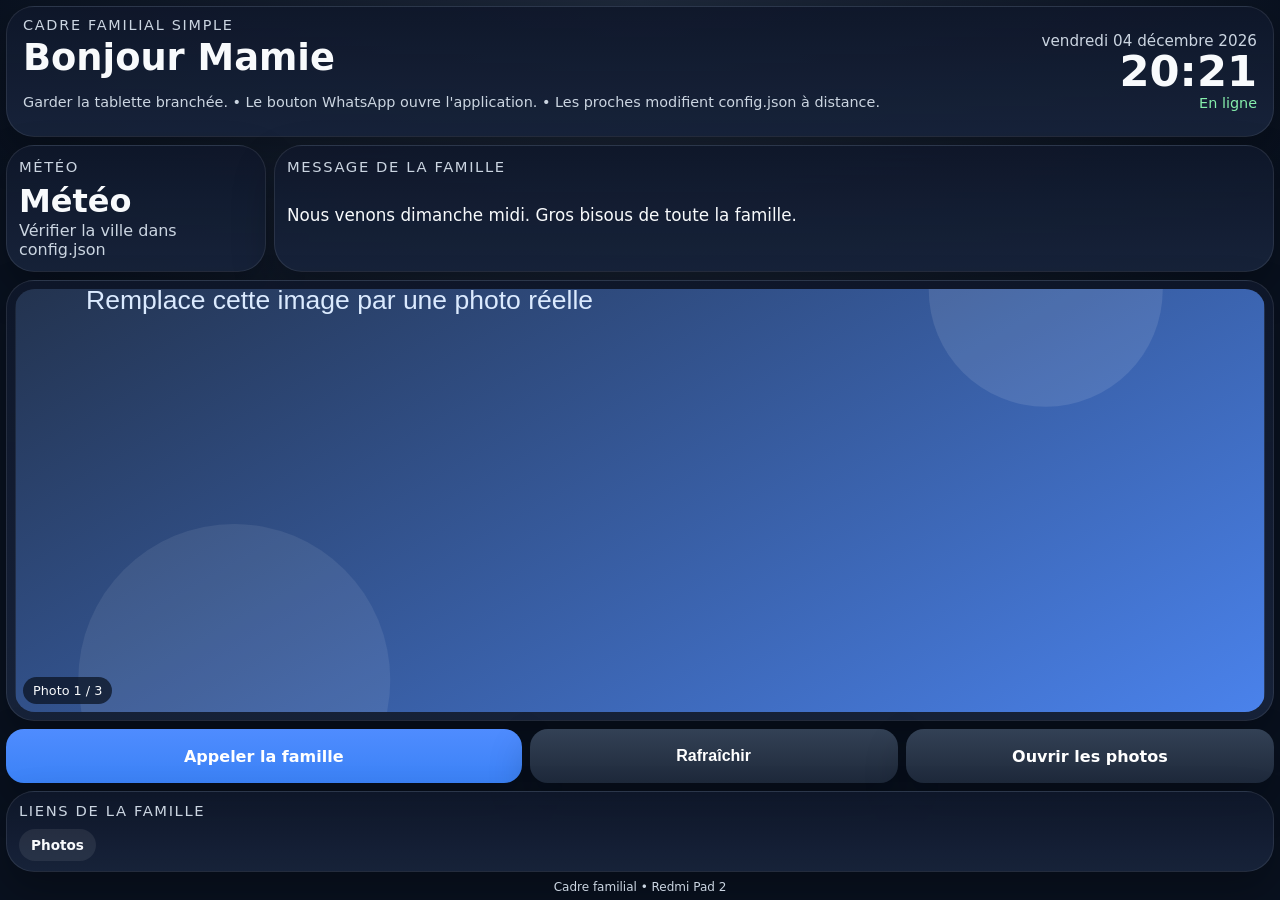
<file: index.html>
<!DOCTYPE html>
<html lang="fr">

<head>

<meta charset="utf-8">
<meta name="viewport" content="width=device-width,initial-scale=1,viewport-fit=cover">

<title>Cadre familial</title>

<meta name="theme-color" content="#09111f">
<meta name="description" content="Cadre familial">

<link rel="manifest" href="manifest.json">
<link rel="stylesheet" href="styles.css">

</head>

<body>

<main class="shell">

    <!-- ========================= -->
    <!-- ENTETE -->
    <!-- ========================= -->

    <header class="hero card">

        <div class="hero-left">

            <p id="subtitle" class="eyebrow">
                Cadre familial
            </p>

            <h1 id="title">
                Bonjour
            </h1>

            <p id="familyNotes" class="small muted">
                Chargement...
            </p>

        </div>

        <div class="hero-right">

            <div id="dateLine" class="date-line">
                --
            </div>

            <div id="timeLine" class="time-line">
                --:--
            </div>

            <div id="onlineLine" class="online-line">
                En ligne
            </div>

        </div>

    </header>


    <!-- ========================= -->
    <!-- METEO + MESSAGE -->
    <!-- ========================= -->

    <section class="top-row">

        <article class="card weather-card">

            <div class="panel-title">
                Météo
            </div>

            <div id="weatherMain" class="weather-main">
                --
            </div>

            <div id="weatherDetails" class="muted">
                Chargement...
            </div>

        </article>

        <article class="card message-card">

            <div class="panel-title">
                Message de la famille
            </div>

            <div id="messageBox" class="message-box">
                --
            </div>

        </article>

    </section>


    <!-- ========================= -->
    <!-- PHOTO -->
    <!-- ========================= -->

    <section class="card photo-card">

        <div class="photo-stage">

            <img
                id="photoImg"
                alt="Photos de la famille">

            <div
                id="photoLabel"
                class="photo-label">

                --

            </div>

        </div>

    </section>


    <!-- ========================= -->
    <!-- BOUTONS -->
    <!-- ========================= -->

    <section class="actions">

        <a
            id="whatsappLink"
            class="cta"
            href="#">

            WhatsApp

        </a>

        <button
            id="refreshBtn"
            class="secondary"
            type="button">

            Rafraîchir

        </button>

        <a
            id="photoLink"
            class="secondary"
            href="#">

            Photos

        </a>

    </section>


    <!-- ========================= -->
    <!-- LIENS -->
    <!-- ========================= -->

    <section class="card footer-card">

        <div class="panel-title">

            Liens de la famille

        </div>

        <div
            id="linkList"
            class="link-list">

        </div>

    </section>


    <footer class="footer">

        Cadre familial • Redmi Pad 2

    </footer>

</main>

<script src="app.js"></script>

</body>

</html>
</file>
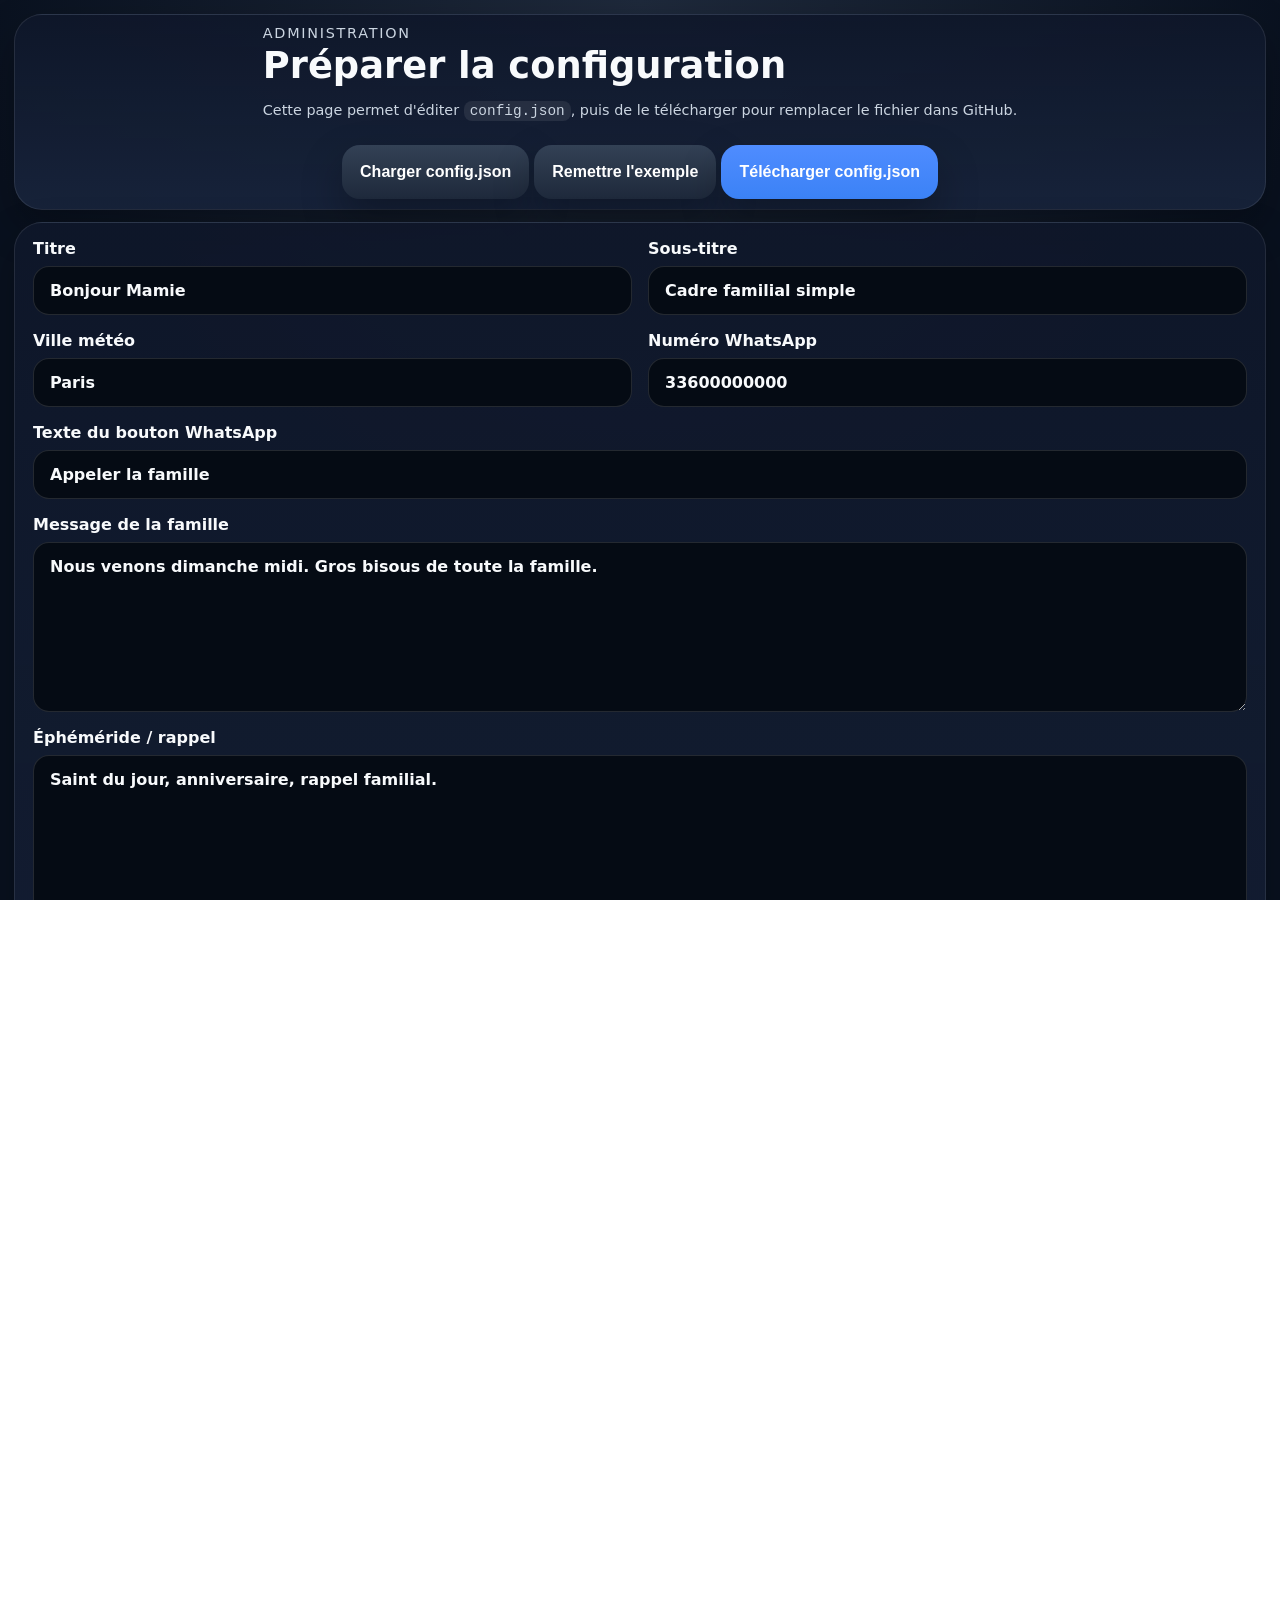
<file: admin.html>
<!doctype html>
<html lang="fr">
<head>
  <meta charset="utf-8" />
  <meta name="viewport" content="width=device-width, initial-scale=1, viewport-fit=cover" />
  <meta name="theme-color" content="#09111f" />
  <title>Administration cadre familial</title>
  <link rel="stylesheet" href="styles.css" />
</head>
<body class="admin-body">
  <main class="admin-shell">
    <header class="card hero admin-hero">
      <div>
        <p class="eyebrow">Administration</p>
        <h1>Préparer la configuration</h1>
        <p class="small muted">Cette page permet d'éditer <code>config.json</code>, puis de le télécharger pour remplacer le fichier dans GitHub.</p>
      </div>
      <div class="admin-actions-row">
        <button id="loadBtn" class="secondary" type="button">Charger config.json</button>
        <button id="sampleBtn" class="secondary" type="button">Remettre l'exemple</button>
        <button id="downloadBtn" class="cta" type="button">Télécharger config.json</button>
      </div>
    </header>

    <section class="card admin-grid">
      <label>Titre
        <input id="title" placeholder="Bonjour Mamie" />
      </label>
      <label>Sous-titre
        <input id="subtitle" placeholder="Cadre familial simple" />
      </label>
      <label>Ville météo
        <input id="city" placeholder="Paris" />
      </label>
      <label>Numéro WhatsApp
        <input id="whatsappPhone" placeholder="33600000000" />
      </label>
      <label>Texte du bouton WhatsApp
        <input id="whatsappLabel" placeholder="Appeler WhatsApp" />
      </label>
      <label>Message de la famille
        <textarea id="message" rows="6"></textarea>
      </label>
      <label>Éphéméride / rappel
        <textarea id="ephemeride" rows="6"></textarea>
      </label>
      <label>Photos (une URL par ligne)
        <textarea id="photoUrls" rows="8"></textarea>
      </label>
      <label>Liens rapides (format: label | url, une ligne par lien)
        <textarea id="links" rows="8"></textarea>
      </label>
      <label>Intervalle photos en millisecondes
        <input id="photoIntervalMs" type="number" min="4000" step="1000" />
      </label>
      <label>Accent couleur
        <input id="accent" placeholder="#4f8cff" />
      </label>
      <label>Notes de la famille (une ligne par note)
        <textarea id="familyNotes" rows="6"></textarea>
      </label>
    </section>

    <section class="card admin-footer">
      <button id="copyBtn" class="secondary" type="button">Copier le JSON</button>
      <a href="index.html" class="cta">Retour à l'accueil</a>
      <p class="small muted">Astuce: colle les photos en URL directe ou remplace les images locales du dossier <code>photos/</code>.</p>
    </section>
  </main>
  <script src="admin.js"></script>
</body>
</html>
</file>
<file: styles.css>
:root {
  --bg: #09111f;
  --panel: rgba(15, 23, 42, 0.92);
  --panel-2: rgba(23, 35, 58, 0.98);
  --text: #f8fafc;
  --muted: #cbd5e1;
  --accent: #4f8cff;
  --accent-strong: #3b82f6;
  --radius: 28px;
  --shadow: 0 18px 42px rgba(0, 0, 0, 0.28);
  --border: rgba(255, 255, 255, 0.09);
  --gap: 12px;
  --pad: 12px;
  --card-pad: 16px 18px;
}

* {
  box-sizing: border-box;
}

html {
  width: 100%;
  min-height: 100%;
  -webkit-text-size-adjust: 100%;
}

html,
body {
  margin: 0;
  width: 100%;
  min-height: 100%;
  overflow-x: hidden;
  background: radial-gradient(circle at top, #1e293b 0%, var(--bg) 60%);
  color: var(--text);
  font-family: Inter, system-ui, -apple-system, BlinkMacSystemFont, "Segoe UI", sans-serif;
}

body {
  padding: var(--pad);
}

a,
button {
  -webkit-tap-highlight-color: transparent;
}

img,
video,
canvas {
  max-width: 100%;
}

body.admin-body {
  padding: 14px;
}

.shell,
.admin-shell {
  width: 100%;
  max-width: 1500px;
  margin: 0 auto;
  display: grid;
  gap: var(--gap);
}

.card {
  background: linear-gradient(180deg, var(--panel), var(--panel-2));
  border: 1px solid var(--border);
  border-radius: var(--radius);
  box-shadow: var(--shadow);
}

.hero {
  display: flex;
  align-items: flex-start;
  justify-content: space-between;
  gap: 14px;
  padding: 18px 20px;
}

.hero-left,
.hero-right {
  min-width: 0;
}

.eyebrow {
  margin: 0 0 6px;
  color: var(--muted);
  text-transform: uppercase;
  letter-spacing: 0.12em;
  font-size: 0.9rem;
}

h1 {
  margin: 0;
  font-size: clamp(2rem, 4vw, 3.6rem);
  line-height: 1.04;
}

.small {
  font-size: 0.98rem;
  line-height: 1.4;
}

.muted {
  color: var(--muted);
}

.clock-block,
.hero-right {
  text-align: right;
}

.date-line {
  color: var(--muted);
  font-size: clamp(1rem, 1.8vw, 1.35rem);
}

.time-line {
  font-size: clamp(2rem, 3.8vw, 3.6rem);
  font-weight: 800;
  line-height: 1;
}

.online-line {
  font-size: 0.9rem;
  color: #86efac;
  margin-top: 2px;
}

.top-row {
  display: grid;
  grid-template-columns: 0.95fr 1.05fr;
  gap: var(--gap);
  min-height: 0;
}

.panel,
.photo-card,
.footer-card,
.admin-grid,
.admin-footer {
  padding: var(--card-pad);
}

.panel-title {
  font-size: 0.92rem;
  text-transform: uppercase;
  letter-spacing: 0.11em;
  color: var(--muted);
  margin-bottom: 10px;
}

.weather-main {
  font-size: clamp(2rem, 3.6vw, 3.6rem);
  font-weight: 800;
  margin-bottom: 4px;
  line-height: 1;
}

.message-box {
  font-size: clamp(1.15rem, 2vw, 2rem);
  line-height: 1.2;
  min-height: 118px;
  display: flex;
  align-items: center;
  overflow-wrap: anywhere;
  word-break: break-word;
}

.weather-card,
.message-card {
  min-height: 0;
}

.photo-card {
  min-height: 0;
  overflow: hidden;
}

.photo-stage {
  position: relative;
  width: 100%;
  aspect-ratio: 16 / 9;
  overflow: hidden;
  border-radius: calc(var(--radius) - 8px);
  background: rgba(255, 255, 255, 0.05);
}

.photo-stage img {
  width: 100%;
  height: 100%;
  object-fit: cover;
  display: block;
}

.photo-label {
  position: absolute;
  left: 14px;
  bottom: 14px;
  padding: 8px 12px;
  border-radius: 999px;
  background: rgba(9, 17, 31, 0.72);
  font-size: 0.92rem;
}

.actions {
  display: grid;
  grid-template-columns: repeat(3, minmax(0, 1fr));
  gap: 12px;
}

.cta,
.secondary {
  min-height: 76px;
  padding: 0 18px;
  border: 0;
  border-radius: 22px;
  box-shadow: var(--shadow);
  display: inline-flex;
  align-items: center;
  justify-content: center;
  text-decoration: none;
  font-size: clamp(1.15rem, 2.2vw, 1.7rem);
  font-weight: 800;
  color: white;
}

.cta {
  background: linear-gradient(180deg, var(--accent), var(--accent-strong));
}

.secondary {
  background: linear-gradient(180deg, #334155, #1e293b);
  cursor: pointer;
}

.link-list {
  display: flex;
  flex-wrap: wrap;
  gap: 10px;
}

.link-pill {
  padding: 12px 16px;
  border-radius: 999px;
  background: rgba(255, 255, 255, 0.08);
  color: var(--text);
  text-decoration: none;
  font-weight: 700;
}

.footer {
  text-align: center;
  color: var(--muted);
  font-size: 0.92rem;
  padding-bottom: 4px;
}

.admin-hero {
  flex-direction: column;
}

.admin-grid {
  display: grid;
  grid-template-columns: 1fr 1fr;
  gap: 16px;
}

.admin-grid label {
  display: grid;
  gap: 8px;
  font-weight: 700;
}

.admin-grid input,
.admin-grid textarea {
  width: 100%;
  border-radius: 16px;
  border: 1px solid rgba(255, 255, 255, 0.12);
  background: rgba(5, 10, 18, 0.9);
  color: var(--text);
  padding: 14px 16px;
  font: inherit;
}

.admin-grid textarea {
  min-height: 170px;
  resize: vertical;
}

.admin-grid label:nth-child(5),
.admin-grid label:nth-child(6),
.admin-grid label:nth-child(7),
.admin-grid label:nth-child(8),
.admin-grid label:nth-child(11) {
  grid-column: 1 / -1;
}

code {
  background: rgba(255, 255, 255, 0.08);
  padding: 2px 6px;
  border-radius: 8px;
}
/* ===========================================================
   MODE PORTRAIT
   =========================================================== */

@media (orientation: portrait) {

    body{
        padding:10px;
    }

    .shell{
        gap:10px;
    }

    .hero{
        flex-direction:column;
        padding:16px;
        gap:8px;
    }

    .hero-right{
        width:100%;
        text-align:left;
    }

    .date-line{
        font-size:1rem;
    }

    .time-line{
        font-size:2.5rem;
    }

    .top-row{
        grid-template-columns:1fr;
        gap:10px;
    }

    .weather-card,
    .message-card{
        min-height:auto;
    }

    .weather-main{
        font-size:2.2rem;
    }

    .message-box{
        min-height:72px;
        font-size:1.25rem;
        line-height:1.25;
    }

    .photo-card{
        padding:12px;
    }

    .photo-stage{
        aspect-ratio:16/10;
    }

    .actions{
        grid-template-columns:1fr;
        gap:10px;
    }

    .cta,
    .secondary{
        min-height:64px;
        font-size:1.2rem;
    }

    .footer-card{
        padding:14px;
    }

    .link-list{
        gap:8px;
    }

    .link-pill{
        padding:10px 14px;
        font-size:.95rem;
    }

    .footer{
        font-size:.85rem;
    }

    .admin-grid{
        grid-template-columns:1fr;
    }

}
/* ===========================================================
   REDMI PAD 2 - MODE PAYSAGE
   =========================================================== */

@media screen and (orientation:landscape){

html,
body{
    height:100svh;
    overflow:hidden;
}

body{
    padding:6px;
}

.shell{

    height:calc(100svh - 12px);

    display:grid;

    grid-template-rows:

        auto      /* entête */

        auto      /* météo + message */

        minmax(0,1fr) /* photo */

        auto      /* boutons */

        auto;     /* liens */

    gap:8px;
}


/* ================= ENTETE ================= */

.hero{

    padding:10px 16px;

    gap:10px;

    align-items:center;

}

.hero-left{

    flex:1;

}

.hero-right{

    width:240px;

    text-align:right;

}

h1{

    font-size:2.3rem;

}

.small{

    font-size:.90rem;

}

.date-line{

    font-size:.95rem;

}

.time-line{

    font-size:2.7rem;

    line-height:1;

}


/* =============== METEO + MESSAGE ============== */

.top-row{

    display:grid;

    grid-template-columns:260px 1fr;

    gap:8px;

}

.weather-card,
.message-card{

    padding:12px;

}

.weather-main{

    font-size:2rem;

}

.message-box{

    min-height:60px;

    font-size:1.05rem;

    line-height:1.2;

}


/* ================= PHOTO ================= */

.photo-card{

    padding:8px;

    overflow:hidden;

    display:flex;

    flex-direction:column;

}

.photo-stage{

    flex:1;

    min-height:0;

    aspect-ratio:auto;

}

.photo-stage img{

    width:100%;

    height:100%;

    object-fit:cover;

}

.photo-label{

    left:8px;

    bottom:8px;

    padding:6px 10px;

    font-size:.80rem;

}


/* ================= BOUTONS ================= */

.actions{

    display:grid;

    grid-template-columns:1.4fr 1fr 1fr;

    gap:8px;

}

.cta,
.secondary{

    min-height:54px;

    font-size:1rem;

    border-radius:18px;

}


/* ================= LIENS ================= */

.footer-card{

    padding:10px 12px;

}

.link-list{

    gap:6px;

}

.link-pill{

    padding:8px 12px;

    font-size:.85rem;

}

.footer{

    font-size:.75rem;

    padding:0;

}

}
</file>
